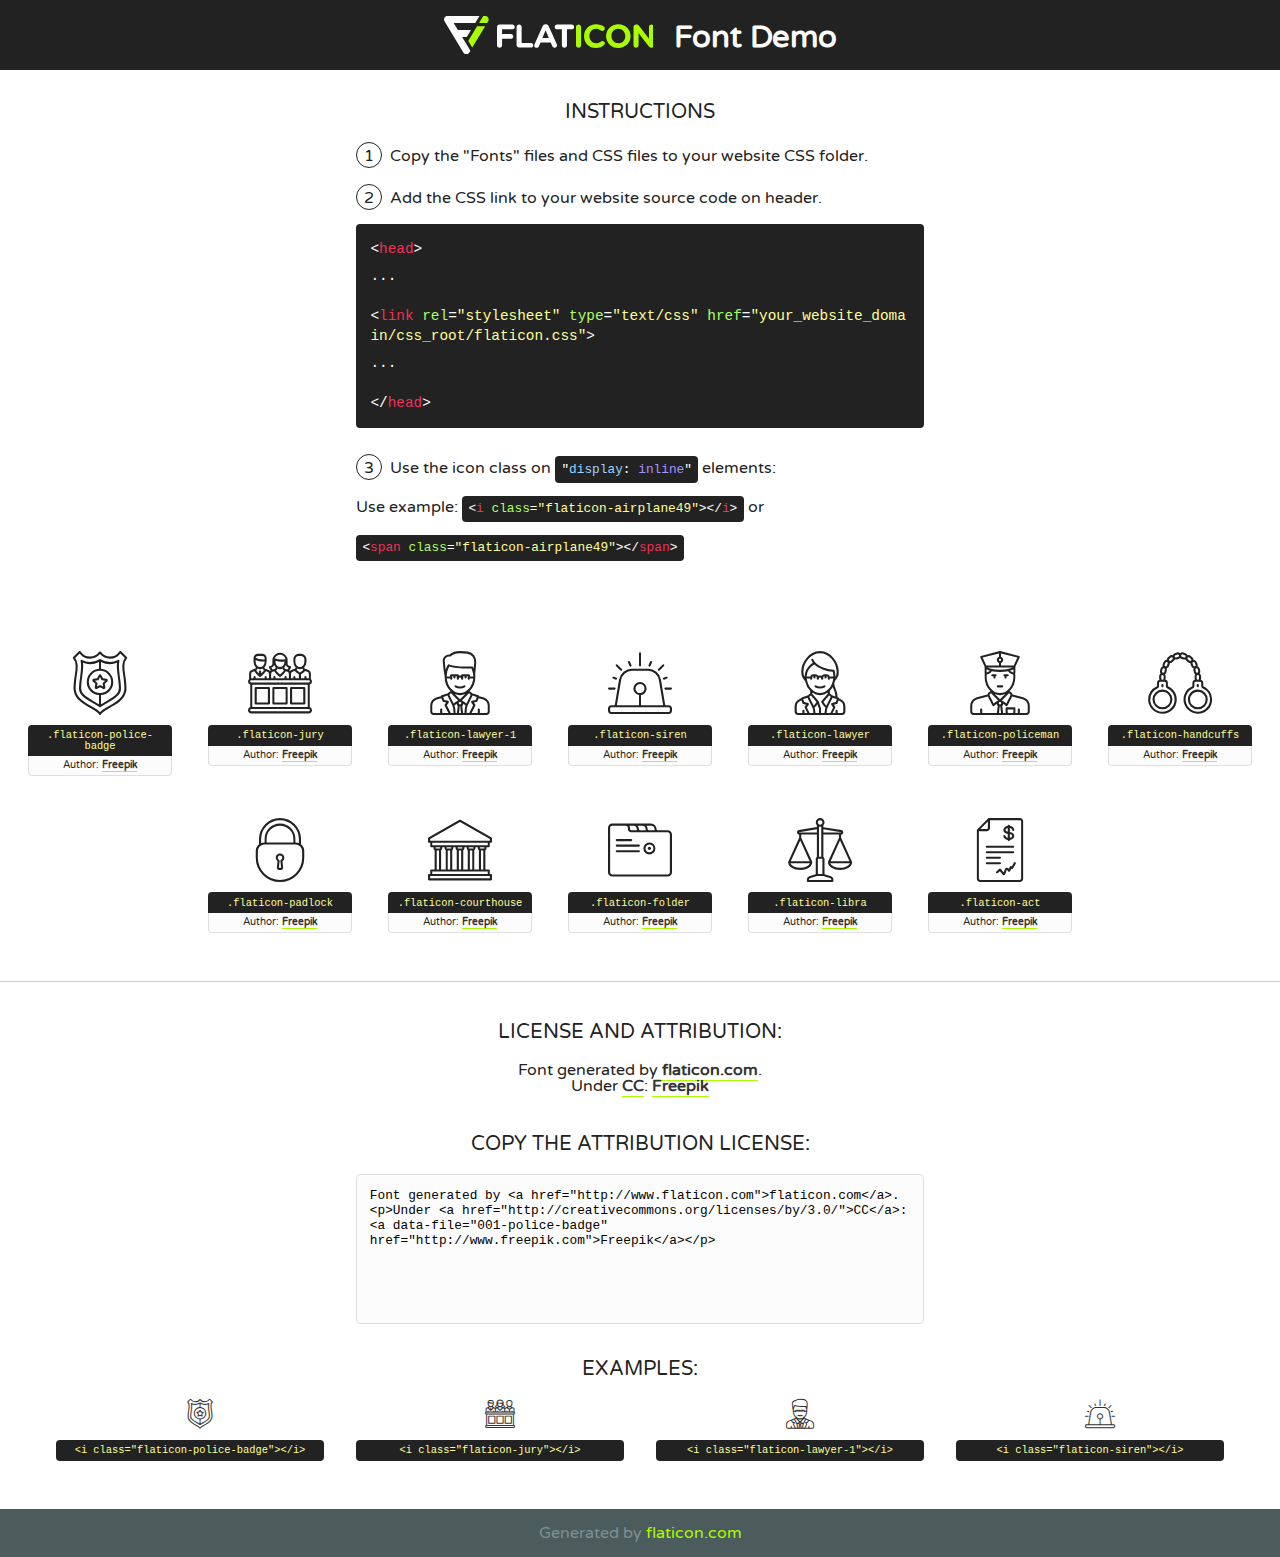
<file: fonts/flaticon/font/flaticon.html>
<!DOCTYPE html>
<!--
  Flaticon icon font: Flaticon
  Creation date: 05/01/2018 02:43
-->
<html>
<!DOCTYPE html>
<html>

<head>
    <title>Flaticon WebFont</title>
    <link href="http://fonts.googleapis.com/css?family=Varela+Round" rel="stylesheet" type="text/css" />
    <link rel="stylesheet" type="text/css" href="flaticon.css">
    <meta charset="UTF-8">
    <style>
    html, body, div, span, applet, object, iframe,
    h1, h2, h3, h4, h5, h6, p, blockquote, pre,
    a, abbr, acronym, address, big, cite, code,
    del, dfn, em, img, ins, kbd, q, s, samp,
    small, strike, strong, sub, sup, tt, var,
    b, u, i, center,
    dl, dt, dd, ol, ul, li,
    fieldset, form, label, legend,
    table, caption, tbody, tfoot, thead, tr, th, td,
    article, aside, canvas, details, embed, 
    figure, figcaption, footer, header, hgroup, 
    menu, nav, output, ruby, section, summary,
    time, mark, audio, video {
        margin: 0;
        padding: 0;
        border: 0;
        font-size: 100%;
        font: inherit;
        vertical-align: baseline;
    }
    /* HTML5 display-role reset for older browsers */
    article, aside, details, figcaption, figure, 
    footer, header, hgroup, menu, nav, section {
        display: block;
    }
    body {
        line-height: 1;
    }
    ol, ul {
        list-style: none;
    }
    blockquote, q {
        quotes: none;
    }
    blockquote:before, blockquote:after,
    q:before, q:after {
        content: '';
        content: none;
    }
    table {
        border-collapse: collapse;
        border-spacing: 0;
    }
    body {
        font-family: 'Varela Round', Helvetica, Arial, sans-serif;
        font-size: 16px;
        color: #222;
    }
    a {
        color: #333;
        border-bottom: 1px solid #a9fd00;
        font-weight: bold;
        text-decoration: none;
    }
    * {
        -moz-box-sizing: border-box;
        -webkit-box-sizing: border-box;
        box-sizing: border-box;
        margin: 0;
        padding: 0;
    }
    [class^="flaticon-"]:before, [class*=" flaticon-"]:before, [class^="flaticon-"]:after, [class*=" flaticon-"]:after {
        font-family: Flaticon;
        font-size: 30px;
        font-style: normal;
        margin-left: 20px;
        color: #333;
    }
    .wrapper {
        max-width: 600px;
        margin: auto;
        padding: 0 1em;
    }
    .title {
        font-size: 1.25em;
        text-align: center;
        margin-bottom: 1em;
        text-transform: uppercase;
    }
    header {
        text-align: center;
        background-color: #222;
        color: #fff;
        padding: 1em;
    }
    header .logo {
        width: 210px;
        height: 38px;
        display: inline-block;
        vertical-align: middle;
        margin-right: 1em;
        border: none;
    }
    header strong {
        font-size: 1.95em;
        font-weight: bold;
        vertical-align: middle;
        margin-top: 5px;
        display: inline-block;
    }
    .demo {
        margin: 2em auto;
        line-height: 1.25em;
    }
    .demo ul li {
        margin-bottom: 1em;
    }
    .demo ul li .num {
        color: #222;
        border-radius: 20px;
        display: inline-block;
        width: 26px;
        padding: 3px;
        height: 26px;
        text-align: center;
        margin-right: 0.5em;
        border: 1px solid #222;
    }
    .demo ul li code {
        background-color: #222;
        border-radius: 4px;
        padding: 0.25em 0.5em;
        display: inline-block;
        color: #fff;
        font-family: Consolas,Monaco,Lucida Console,Liberation Mono,DejaVu Sans Mono,Bitstream Vera Sans Mono,Courier New, monospace;
        font-weight: lighter;
        margin-top: 1em;
        font-size: 0.8em;
        word-break: break-all;
    }
    .demo ul li code.big {
        padding: 1em;
        font-size: 0.9em;
    }
    .demo ul li code .red {
        color: #EF3159;
    }
    .demo ul li code .green {
        color: #ACFF65;
    }
    .demo ul li code .yellow {
        color: #FFFF99;
    }
    .demo ul li code .blue {
        color: #99D3FF;
    }
    .demo ul li code .purple {
        color: #A295FF;
    }
    .demo ul li code .dots {
        margin-top: 0.5em;
        display: block;
    }
    #glyphs {
        border-bottom: 1px solid #ccc;
        padding: 2em 0;
        text-align: center;
    }
    .glyph {
        display: inline-block;
        width: 9em;
        margin: 1em;
        text-align: center;
        vertical-align: top;
        background: #FFF;
    }
    .glyph .glyph-icon {
        padding: 10px;
        display: block;
        font-family:"Flaticon";
        font-size: 64px;
        line-height: 1;
    }
    .glyph .glyph-icon:before {
        font-size: 64px;
        color: #222;
        margin-left: 0;
    }
    .class-name {
        font-size: 0.65em;
        background-color: #222;
        color: #fff;
        border-radius: 4px 4px 0 0;
        padding: 0.5em;
        color: #FFFF99;
        font-family: Consolas,Monaco,Lucida Console,Liberation Mono,DejaVu Sans Mono,Bitstream Vera Sans Mono,Courier New, monospace;
    }
    .author-name {
        font-size: 0.6em;
        background-color: #fcfcfd;
        border: 1px solid #DEDEE4;
        border-top: 0;
        border-radius: 0 0 4px 4px;
        padding: 0.5em;
    }
    .class-name:last-child {
        font-size: 10px;
        color:#888;
    }
    .class-name:last-child a {
        font-size: 10px;
        color:#555;
    }
    .class-name:last-child a:hover {
        color:#a9fd00;
    }
    .glyph > input {
        display: block;
        width: 100px;
        margin: 5px auto;
        text-align: center;
        font-size: 12px;
        cursor: text;
    }
    .glyph > input.icon-input {
        font-family:"Flaticon";
        font-size: 16px;
        margin-bottom: 10px;
    }
    .attribution .title {
        margin-top: 2em;
    }
    .attribution textarea {
        background-color: #fcfcfd;
        padding: 1em;
        border: none;
        box-shadow: none;
        border: 1px solid #DEDEE4;
        border-radius: 4px;
        resize: none;
        width: 100%;
        height: 150px;
        font-size: 0.8em;
        font-family: Consolas,Monaco,Lucida Console,Liberation Mono,DejaVu Sans Mono,Bitstream Vera Sans Mono,Courier New, monospace;
        -webkit-appearance: none;
    }
    .iconsuse {
        margin: 2em auto;
        text-align: center;
        max-width: 1200px;
    }
    .iconsuse:after {
        content: '';
        display: table;
        clear: both;
    }
    .iconsuse .image {
        float: left;
        width: 25%;
        padding: 0 1em;
    }
    .iconsuse .image p {
        margin-bottom: 1em;
    }
    .iconsuse .image span {
        display: block;
        font-size: 0.65em;
        background-color: #222;
        color: #fff;
        border-radius: 4px;
        padding: 0.5em;
        color: #FFFF99;
        margin-top: 1em;
        font-family: Consolas,Monaco,Lucida Console,Liberation Mono,DejaVu Sans Mono,Bitstream Vera Sans Mono,Courier New, monospace;
    }
    #footer {
        text-align: center;
        background-color: #4C5B5C;
        color: #7c9192;
        padding: 1em;
    }
    #footer a {
        border: none;
        color: #a9fd00;
        font-weight: normal;
    }
    @media (max-width: 960px) {
        .iconsuse .image {
            width: 50%;
        }
    }
    @media (max-width: 560px) {
        .iconsuse .image {
            width: 100%;
        }
    }
    </style>
</head>

<body class="characters-off">

    <header>
        <a href="http://www.flaticon.com" target="_blank" class="logo">
            <svg version="1.1" xmlns="http://www.w3.org/2000/svg" xmlns:xlink="http://www.w3.org/1999/xlink" xmlns:a="http://ns.adobe.com/AdobeSVGViewerExtensions/3.0/" viewBox="0 0 560.875 102.036" enable-background="new 0 0 560.875 102.036" xml:space="preserve">
                <defs>
                </defs>
                <g>
                    <g class="letters">
                        <path fill="#ffffff" d="M141.596,29.675c0-3.777,2.985-6.767,6.764-6.767h34.438c3.426,0,6.15,2.728,6.15,6.15
                        c0,3.43-2.724,6.149-6.15,6.149h-27.674v13.091h23.719c3.429,0,6.151,2.724,6.151,6.15c0,3.43-2.723,6.149-6.151,6.149h-23.719
                        v17.574c0,3.773-2.986,6.761-6.764,6.761c-3.779,0-6.764-2.989-6.764-6.761V29.675z"></path>
                        <path fill="#ffffff" d="M193.844,29.149c0-3.781,2.985-6.767,6.764-6.767c3.776,0,6.763,2.985,6.763,6.767v42.957h25.039
                        c3.426,0,6.149,2.726,6.149,6.153c0,3.425-2.723,6.15-6.149,6.15h-31.802c-3.779,0-6.764-2.986-6.764-6.768V29.149z"></path>
                        <path fill="#ffffff" d="M241.891,75.71l21.438-48.407c1.492-3.341,4.215-5.357,7.906-5.357h0.792
                        c3.686,0,6.323,2.017,7.815,5.357l21.439,48.407c0.436,0.967,0.701,1.845,0.701,2.723c0,3.602-2.809,6.501-6.414,6.501
                        c-3.161,0-5.269-1.845-6.499-4.655l-4.132-9.661h-27.059l-4.301,10.102c-1.144,2.631-3.426,4.214-6.237,4.214
                        c-3.517,0-6.24-2.81-6.24-6.325C241.1,77.64,241.451,76.677,241.891,75.71z M279.932,58.666l-8.521-20.297l-8.526,20.297H279.932
                        z"></path>
                        <path fill="#ffffff" d="M314.864,35.387H301.86c-3.429,0-6.239-2.813-6.239-6.238c0-3.429,2.811-6.24,6.239-6.24h39.533
                        c3.426,0,6.237,2.811,6.237,6.24c0,3.425-2.811,6.238-6.237,6.238h-13.001v42.785c0,3.773-2.99,6.761-6.764,6.761
                        c-3.779,0-6.764-2.989-6.764-6.761V35.387z"></path>
                        <path fill="#A9FD00" d="M352.615,29.149c0-3.781,2.985-6.767,6.767-6.767c3.774,0,6.761,2.985,6.761,6.767v49.024
                        c0,3.773-2.987,6.761-6.761,6.761c-3.781,0-6.767-2.989-6.767-6.761V29.149z"></path>
                        <path fill="#A9FD00" d="M374.132,53.836v-0.179c0-17.481,13.178-31.801,32.065-31.801c9.22,0,15.459,2.458,20.557,6.238
                        c1.402,1.054,2.637,2.985,2.637,5.357c0,3.692-2.985,6.59-6.681,6.59c-1.845,0-3.071-0.702-4.044-1.319
                        c-3.776-2.813-7.729-4.393-12.562-4.393c-10.364,0-17.831,8.611-17.831,19.154v0.173c0,10.542,7.291,19.329,17.831,19.329
                        c5.715,0,9.492-1.756,13.359-4.834c1.049-0.874,2.458-1.491,4.039-1.491c3.429,0,6.325,2.813,6.325,6.236
                        c0,2.106-1.056,3.78-2.282,4.834c-5.539,4.834-12.036,7.733-21.878,7.733C387.572,85.464,374.132,71.493,374.132,53.836z"></path>
                        <path fill="#A9FD00" d="M433.009,53.836v-0.179c0-17.481,13.79-31.801,32.766-31.801c18.981,0,32.592,14.143,32.592,31.628v0.173
                        c0,17.483-13.785,31.807-32.769,31.807C446.625,85.464,433.009,71.32,433.009,53.836z M484.224,53.836v-0.179
                        c0-10.539-7.725-19.326-18.626-19.326c-10.893,0-18.449,8.611-18.449,19.154v0.173c0,10.542,7.73,19.329,18.626,19.329
                        C476.676,72.986,484.224,64.378,484.224,53.836z"></path>
                        <path fill="#A9FD00" d="M506.233,29.321c0-3.774,2.99-6.763,6.767-6.763h1.401c3.252,0,5.183,1.583,7.029,3.953l26.093,34.265
                        V29.059c0-3.692,2.99-6.677,6.681-6.677c3.683,0,6.671,2.985,6.671,6.677v48.934c0,3.78-2.987,6.765-6.764,6.765h-0.436
                        c-3.257,0-5.188-1.581-7.034-3.953l-27.056-35.492v32.944c0,3.687-2.985,6.676-6.678,6.676c-3.683,0-6.673-2.989-6.673-6.676
                        V29.321z"></path>
                    </g>
                    <g class="insignia">
                        <path fill="#ffffff" d="M48.372,56.137h12.517l11.156-18.537H37.186L25.688,18.539h57.825L94.668,0H9.271
                        C5.925,0,2.842,1.801,1.198,4.716c-1.644,2.907-1.593,6.482,0.134,9.343l50.38,83.501c1.678,2.781,4.689,4.476,7.938,4.476
                        c3.246,0,6.257-1.695,7.935-4.476l2.898-4.804L48.372,56.137z"></path>
                        <g class="i">
                            <path fill="#A9FD00" d="M93.575,18.539h0.031v0.004l21.652,0.004l2.705-4.488c1.727-2.861,1.778-6.436,0.133-9.343
                            C116.454,1.801,113.371,0,110.026,0h-5.294L93.575,18.539z"></path>
                            <polygon fill="#A9FD00" points="88.291,27.356 64.725,66.486 75.519,84.404 109.942,27.356"></polygon>
                        </g>
                    </g>
                </g>
            </svg>
        </a>
        <strong>Font Demo</strong>
    </header>


    <section class="demo wrapper">

        <p class="title">Instructions</p>

        <ul>
            <li>
                <span class="num">1</span>Copy the "Fonts" files and CSS files to your website CSS folder.
            </li>
            <li>
                <span class="num">2</span>Add the CSS link to your website source code on header.
                <code class="big">
                    &lt;<span class="red">head</span>&gt;
                    <br/><span class="dots">...</span>
                    <br/>&lt;<span class="red">link</span> <span class="green">rel</span>=<span class="yellow">"stylesheet"</span> <span class="green">type</span>=<span class="yellow">"text/css"</span> <span class="green">href</span>=<span class="yellow">"your_website_domain/css_root/flaticon.css"</span>&gt;
                    <br/><span class="dots">...</span>
                    <br/>&lt;/<span class="red">head</span>&gt;
                </code>
            </li>

            <li>
                <p>
                    <span class="num">3</span>Use the icon class on <code>"<span class="blue">display</span>:<span class="purple"> inline</span>"</code> elements:
                    <br />
                    Use example: <code>&lt;<span class="red">i</span> <span class="green">class</span>=<span class="yellow">&quot;flaticon-airplane49&quot;</span>&gt;&lt;/<span class="red">i</span>&gt;</code> or <code>&lt;<span class="red">span</span> <span class="green">class</span>=<span class="yellow">&quot;flaticon-airplane49&quot;</span>&gt;&lt;/<span class="red">span</span>&gt;</code>
            </li>
        </ul>

    </section>




   <section id="glyphs">          
    
      
        <div class="glyph"><div class="glyph-icon flaticon-police-badge"></div>
            <div class="class-name">.flaticon-police-badge</div>
            <div class="author-name">Author: <a data-file="001-police-badge" href="http://www.freepik.com">Freepik</a> </div> 
        </div>        
        
        <div class="glyph"><div class="glyph-icon flaticon-jury"></div>
            <div class="class-name">.flaticon-jury</div>
            <div class="author-name">Author: <a data-file="002-jury" href="http://www.freepik.com">Freepik</a> </div> 
        </div>        
        
        <div class="glyph"><div class="glyph-icon flaticon-lawyer-1"></div>
            <div class="class-name">.flaticon-lawyer-1</div>
            <div class="author-name">Author: <a data-file="003-lawyer-1" href="http://www.freepik.com">Freepik</a> </div> 
        </div>        
        
        <div class="glyph"><div class="glyph-icon flaticon-siren"></div>
            <div class="class-name">.flaticon-siren</div>
            <div class="author-name">Author: <a data-file="004-siren" href="http://www.freepik.com">Freepik</a> </div> 
        </div>        
        
        <div class="glyph"><div class="glyph-icon flaticon-lawyer"></div>
            <div class="class-name">.flaticon-lawyer</div>
            <div class="author-name">Author: <a data-file="005-lawyer" href="http://www.freepik.com">Freepik</a> </div> 
        </div>        
        
        <div class="glyph"><div class="glyph-icon flaticon-policeman"></div>
            <div class="class-name">.flaticon-policeman</div>
            <div class="author-name">Author: <a data-file="006-policeman" href="http://www.freepik.com">Freepik</a> </div> 
        </div>        
        
        <div class="glyph"><div class="glyph-icon flaticon-handcuffs"></div>
            <div class="class-name">.flaticon-handcuffs</div>
            <div class="author-name">Author: <a data-file="007-handcuffs" href="http://www.freepik.com">Freepik</a> </div> 
        </div>        
        
        <div class="glyph"><div class="glyph-icon flaticon-padlock"></div>
            <div class="class-name">.flaticon-padlock</div>
            <div class="author-name">Author: <a data-file="008-padlock" href="http://www.freepik.com">Freepik</a> </div> 
        </div>        
        
        <div class="glyph"><div class="glyph-icon flaticon-courthouse"></div>
            <div class="class-name">.flaticon-courthouse</div>
            <div class="author-name">Author: <a data-file="009-courthouse" href="http://www.freepik.com">Freepik</a> </div> 
        </div>        
        
        <div class="glyph"><div class="glyph-icon flaticon-folder"></div>
            <div class="class-name">.flaticon-folder</div>
            <div class="author-name">Author: <a data-file="010-folder" href="http://www.freepik.com">Freepik</a> </div> 
        </div>        
        
        <div class="glyph"><div class="glyph-icon flaticon-libra"></div>
            <div class="class-name">.flaticon-libra</div>
            <div class="author-name">Author: <a data-file="011-libra" href="http://www.freepik.com">Freepik</a> </div> 
        </div>        
        
        <div class="glyph"><div class="glyph-icon flaticon-act"></div>
            <div class="class-name">.flaticon-act</div>
            <div class="author-name">Author: <a data-file="012-act" href="http://www.freepik.com">Freepik</a> </div> 
        </div>        
        

    </section>



    <section class="attribution wrapper"   style="text-align:center;">

      <div class="title">License and attribution:</div><div class="attrDiv">Font generated by <a href="http://www.flaticon.com">flaticon.com</a>. <div><p>Under <a href="http://creativecommons.org/licenses/by/3.0/">CC</a>: <a data-file="001-police-badge" href="http://www.freepik.com">Freepik</a></p>  </div>
      </div>
      <div class="title">Copy the Attribution License:</div>

    <textarea onclick="this.focus();this.select();">Font generated by &lt;a href=&quot;http://www.flaticon.com&quot;&gt;flaticon.com&lt;/a&gt;. <p>Under <a href="http://creativecommons.org/licenses/by/3.0/">CC</a>: <a data-file="001-police-badge" href="http://www.freepik.com">Freepik</a></p>  
     </textarea>

    </section>

    <section class="iconsuse">

          <div class="title">Examples:</div>            
             
            <div class="image">
                <p>
                    <i class="glyph-icon flaticon-police-badge"></i> 
                    <span>&lt;i class=&quot;flaticon-police-badge&quot;&gt;&lt;/i&gt;</span>
                </p>
            </div>
            
            <div class="image">
                <p>
                    <i class="glyph-icon flaticon-jury"></i> 
                    <span>&lt;i class=&quot;flaticon-jury&quot;&gt;&lt;/i&gt;</span>
                </p>
            </div>
            
            <div class="image">
                <p>
                    <i class="glyph-icon flaticon-lawyer-1"></i> 
                    <span>&lt;i class=&quot;flaticon-lawyer-1&quot;&gt;&lt;/i&gt;</span>
                </p>
            </div>
            
            <div class="image">
                <p>
                    <i class="glyph-icon flaticon-siren"></i> 
                    <span>&lt;i class=&quot;flaticon-siren&quot;&gt;&lt;/i&gt;</span>
                </p>
            </div>
                       
        </div>
                            
    </section>

<div id="footer">
    <div>Generated by <a href="http://www.flaticon.com">flaticon.com</a>
    </div>
</div>



</body>
</html>
</file>
<file: fonts/flaticon/font/flaticon.css>
/*
  	Flaticon icon font: Flaticon
  	Creation date: 05/01/2018 02:43
  	*/

@font-face {
  font-family: "Flaticon";
  src: url("./Flaticon.eot");
  src: url("./Flaticon.eot?#iefix") format("embedded-opentype"),
       url("./Flaticon.woff") format("woff"),
       url("./Flaticon.ttf") format("truetype"),
       url("./Flaticon.svg#Flaticon") format("svg");
  font-weight: normal;
  font-style: normal;
}

@media screen and (-webkit-min-device-pixel-ratio:0) {
  @font-face {
    font-family: "Flaticon";
    src: url("./Flaticon.svg#Flaticon") format("svg");
  }
}

[class^="flaticon-"]:before, [class*=" flaticon-"]:before,
[class^="flaticon-"]:after, [class*=" flaticon-"]:after {   
  font-family: Flaticon;
    font-style: normal;
  font-weight: normal;
  font-variant: normal;
  text-transform: none;
  line-height: 1;

  /* Better Font Rendering =========== */
  -webkit-font-smoothing: antialiased;
  -moz-osx-font-smoothing: grayscale;
}

.flaticon-police-badge:before { content: "\f100"; }
.flaticon-jury:before { content: "\f101"; }
.flaticon-lawyer-1:before { content: "\f102"; }
.flaticon-siren:before { content: "\f103"; }
.flaticon-lawyer:before { content: "\f104"; }
.flaticon-policeman:before { content: "\f105"; }
.flaticon-handcuffs:before { content: "\f106"; }
.flaticon-padlock:before { content: "\f107"; }
.flaticon-courthouse:before { content: "\f108"; }
.flaticon-folder:before { content: "\f109"; }
.flaticon-libra:before { content: "\f10a"; }
.flaticon-act:before { content: "\f10b"; }
</file>
